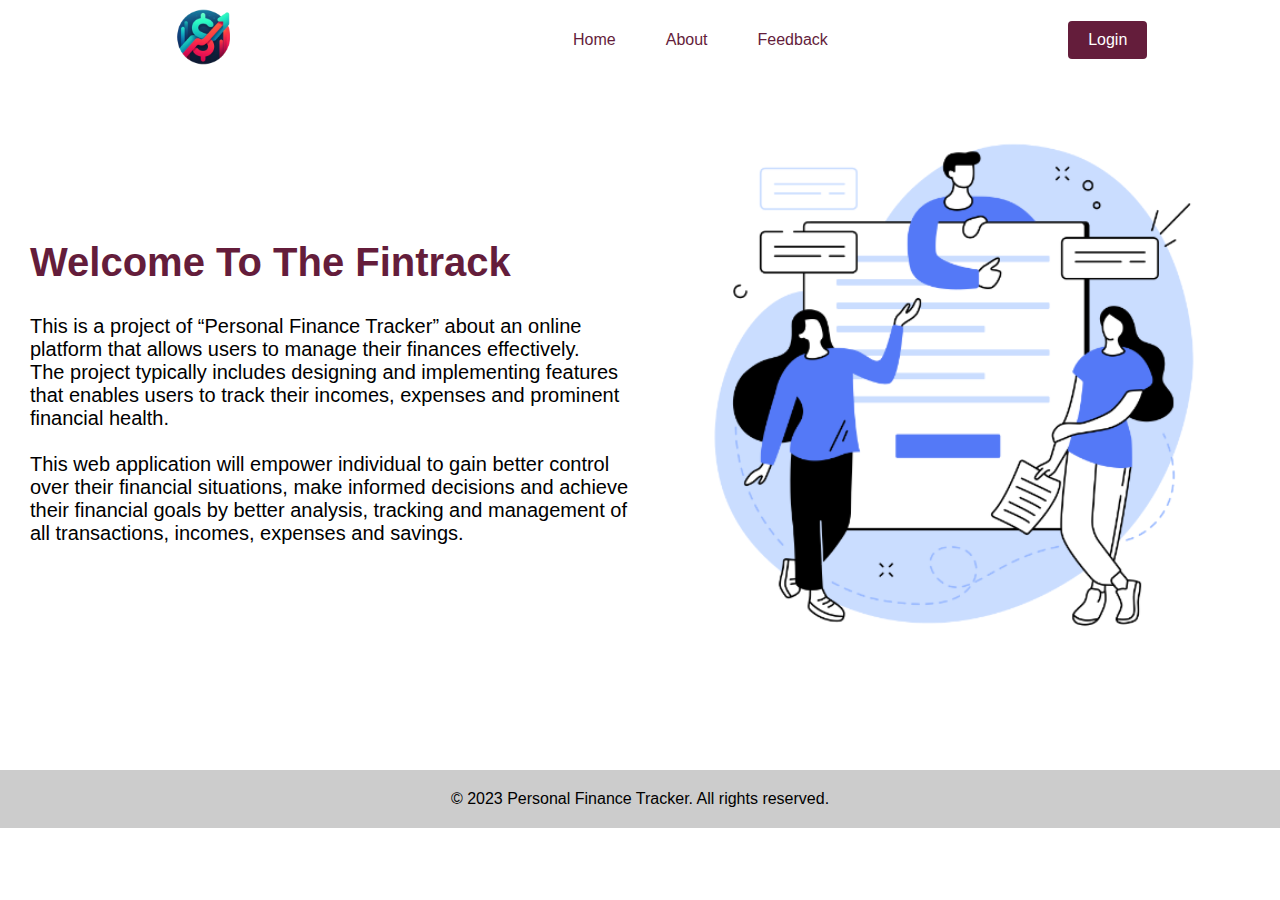
<file: Landing Page/about.html>
<!DOCTYPE html>
<html lang="en">

<head>
    <meta charset="UTF-8">
    <meta http-equiv="X-UA-Compatible" content="IE=edge">
    <meta name="viewport" content="width=device-width, initial-scale=1.0">
    <title>fintrack</title>
    <link rel="icon" type="image/x-icon" href="../Images\Favv.png">
    <link rel="stylesheet" href="about.css">
    <link rel="stylesheet" href="../css/general.css">
</head>

<body>
    <header>
        <nav>
            <div class="Anavbar-container">
                <a href="#" class="Alogo"><img id="logo" src="../Images/Logoo.png" alt="Logo">
                <ul class="Anav-links">
                    <li><a href="index.html" class="active">Home</a></li>
                    <li><a href="about.html">About</a></li>
                    <li><a href="Feedback.html">Feedback</a></li>

                </ul>
                <a href="../login page/login-page.html" class="Alogin-button">Login</a>
            </div>
        </nav>
    </header>
    <section>
        <div class="About-container">
            <div id="aboutUs">
                <h1>Welcome To The Fintrack </h1>
                This is a project of “Personal Finance Tracker” about an online platform that allows users to manage their
                finances effectively.<br>
                The project typically includes designing and implementing features that enables users to track their
                incomes, expenses and prominent financial health.<br><br>

                This web application will empower individual to gain better control over their financial situations,
                make informed decisions and achieve their financial goals by better analysis, tracking and management of
                all transactions, incomes, expenses and savings.<br>
            </div>
            <div class="About-content">
                <img id="AboutUs-Ui" src="../Images\AboutUi.png" alt="About us">
            </div>
        </div>
    </section>
    <!-- <section id="team">
        <div class="aboutteam">
            <div id="heading">
                Team Members
            </div>
            <div class="MembersImage">
                <div class="box">
                    <div  id = "raj" class="person" >
                    
                    </div>
                    
                </div>
                <div class="box">
                    <div id="somil" class="person">
                        
                    </div>
                    Somil Rathore
                </div>
                <div class="box">
                    <div id="mayank" class="person">
                       
                    </div>
                    Mayank Digarse
                </div>
                <div class="box">
                    <div id="neha" class="person">
                        
                    </div>
                    Neha Tomar
                </div>

            </div>
        </div>
    </section>
   -->
    <footer>
        <div id="Afooter">
            &copy; 2023 Personal Finance Tracker. All rights reserved.
        </div>
    </footer>
</file>
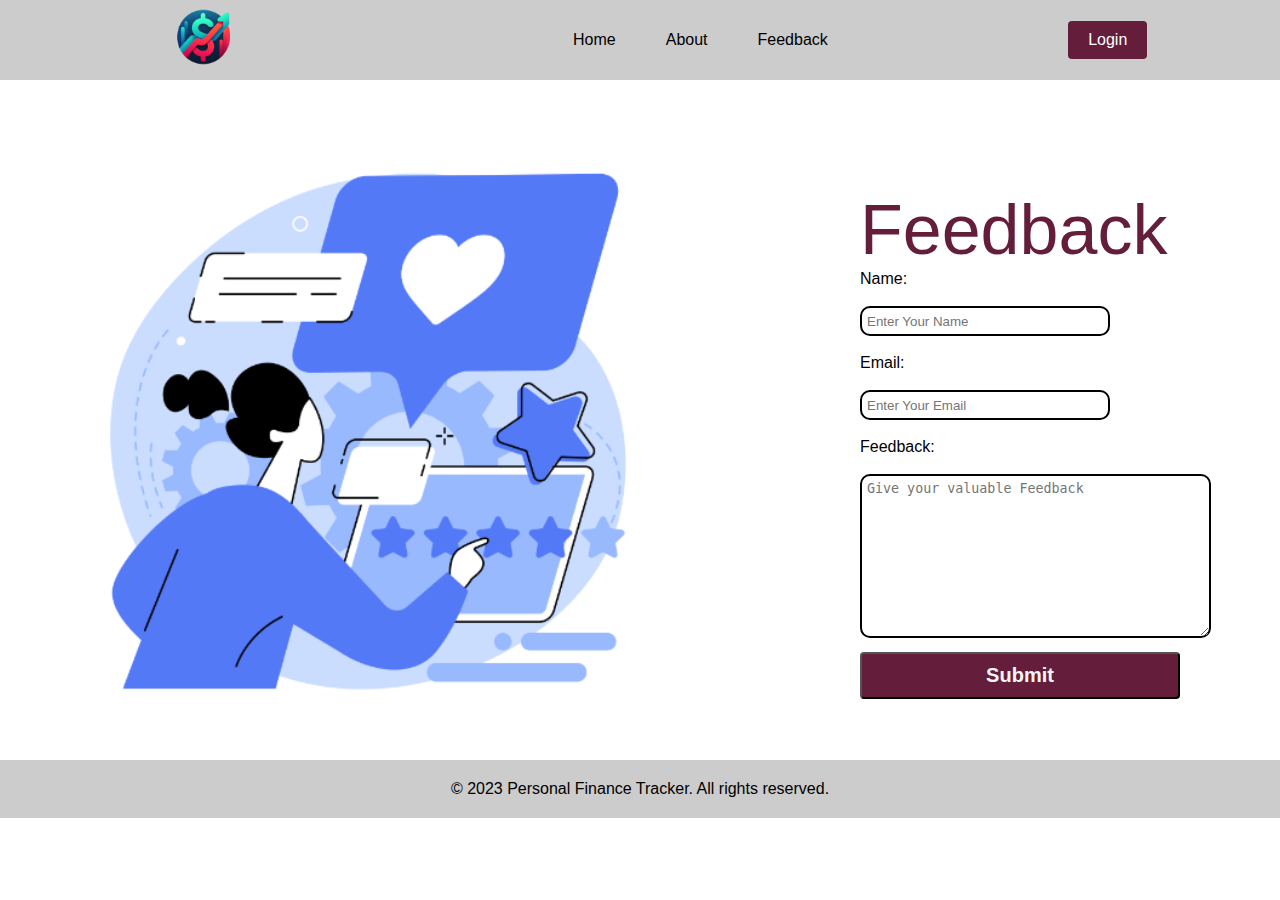
<file: Landing Page/Feedback.html>
<!DOCTYPE html>
<html lang="en">
<head>
    <meta charset="UTF-8">
    <meta http-equiv="X-UA-Compatible" content="IE=edge">
    <meta name="viewport" content="width=device-width, initial-scale=1.0">
    <title>fintrack</title>
  <link rel="icon" type="image/x-icon" href="../Images/Favv.png">
    <link rel="stylesheet" href="Feedback.css">
    <link rel="stylesheet" href="../css/general.css">
</head>
<body>
    <header>
        <nav>
          <div class="Fnavbar-container">
            <a href="#" class="Alogo"><img id="logo" src="../Images/Logoo.png" alt="Logo">
            <ul class="Fnav-links">
              <li><a href="../Landing Page/index.html" class="active">Home</a></li>
              <li><a href="../Landing Page/about.html">About</a></li>
              <li><a href="#">Feedback</a></li>
            </ul>
            <a href="../login page/login-page.html" class="Flogin-button">Login</a>
          </div>
        </nav>
      </header>
      <section>
        <div class="Feedack-container">
            <div class="fcontent" >
              <img id="uiimage"src="..\Images\Feedbackimage.png" alt="Give Feedback">
            </div>
            <div id="feedback">
                <p>Feedback</p> 
                <form action="">
                <label for=" Name" >Name:</label><br><br>
                    <input class="input" type="text" placeholder="Enter Your Name" name="Name">
                    <br><br>
                <label for=" Email" >Email:</label><br><br>
                    <input class="input" type="email" placeholder="Enter Your Email" name="Email">
                    <br><br>
                <label for=" message" >Feedback:</label><br> <br>
                    <textarea   id="message"  name="message"  placeholder="Give your valuable Feedback" cols="40" rows="10"></textarea>
                    <br>
                    <button class="Fcta-button" type="submit">Submit</button>
               </form>
            </div>
        </div>
    </section>
    <footer>
        <div id="Ffooter">
        &copy; 2023 Personal Finance Tracker. All rights reserved.
      </div>
      </footer>
</body>
</html>
</file>
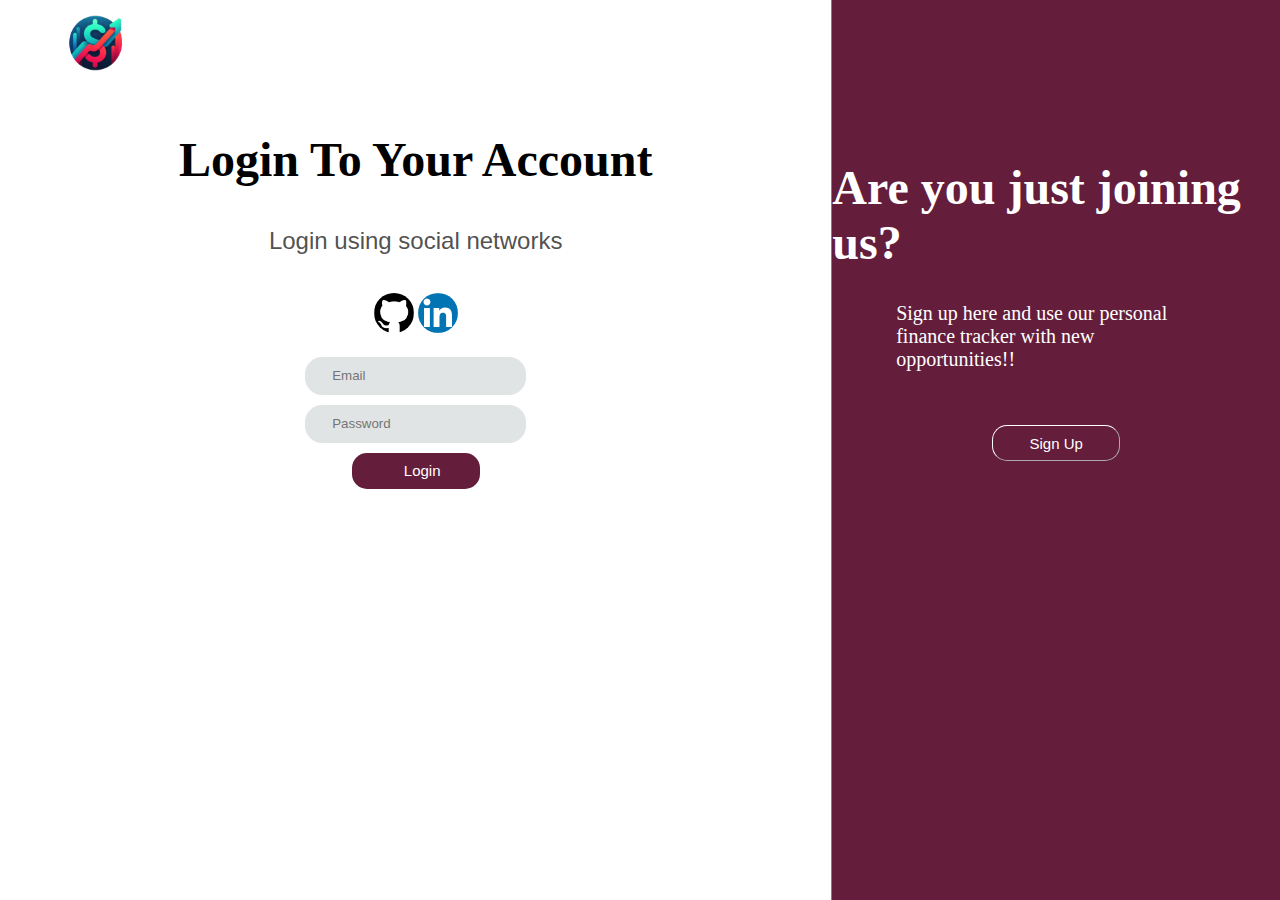
<file: login page/login-page.html>
<!DOCTYPE html>
<html lang="en">

<head>
    <meta charset="UTF-8">
    <meta name="viewport" content="width=device-width, initial-scale=1.0">
    <title>Login</title>
    <link rel="stylesheet" href="login-page-styles.css">
    <link rel="stylesheet" href="../css/general.css">
    <link rel="icon" type="image/x-icon" href="../Images/Favv.png">
</head>

<body>
    <div class="left-side"> 
        <header>
            <img id="logo" src="../Images/Logoo.png" >
        </header>
        <main>
            <div class="login">
                <div class="login-head">
                    <h2>Login To Your Account</h2>
                </div>
                <div class="login-options">
                    <p>Login using social networks</p><br>
                    <div class="login-links">
                        <a href="../login page/login-page.html"><img src="../Images/git hbu logo.png"></a>
                        <a href="../login page/login-page.html"><img src="../Images/linkedin logo.png"></a>
                    </div>
                </div>
                <div class="login-form">
                    <input type="text" placeholder="Email" id="email">
                    <input type="password" placeholder="Password" id="pw">
                    <input type="submit" value="Login" onclick="check()" id="login-btn">
                </div>
            </div>
        </main>
    </div>

    <div class="right-side">
        <main>
            <h1>Are you just joining us?</h1>
            <p>Sign up here and use our personal finance tracker with new opportunities!!</p>
            <a href="../signup page/signup.html"><button>Sign Up</button></a>
        </main>
    </div>
</body>
<script src="login-page-script.js"></script>
</html>
</file>
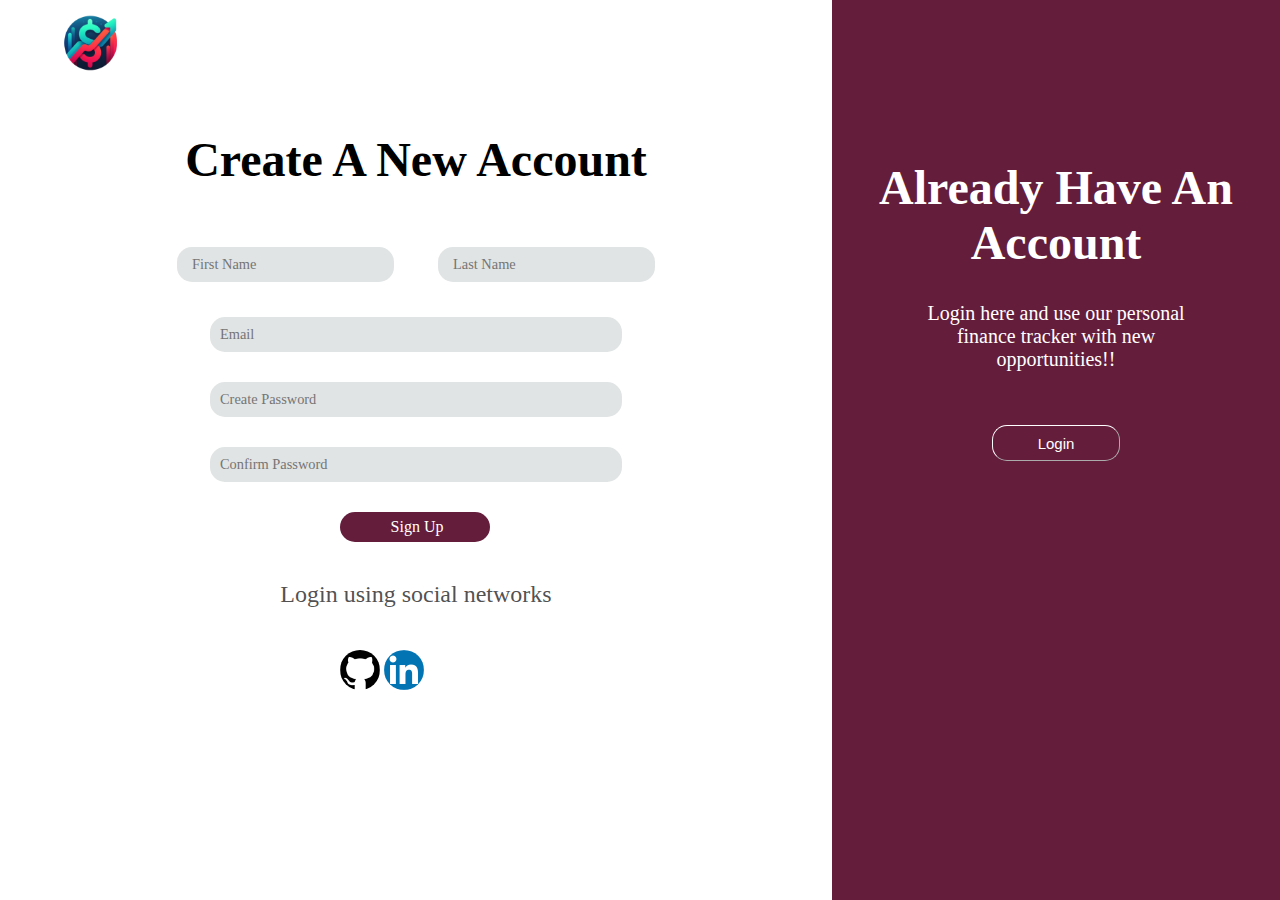
<file: signup page/signup.html>
<!DOCTYPE html>
<html lang="en">

<head>
    <meta charset="UTF-8">
    <meta name="viewport" content="width=device-width, initial-scale=1.0">
    <title>Sign Up Form</title>
    <link rel="stylesheet" href="signup-styles.css">
    
    <link rel="icon" type="image/x-icon" href="../Images/Favv.png">
    <link rel="stylesheet" href="../css/general.css">
</head>

<body>
    <div class="left-side">
        <header>
            <img id="logo" src="../Images/Logoo.png" alt="EcoFyn logo">
        </header>
        <main>
            <div class="signup">
                <div class="signup-head">
                    <h2>Create A New Account</h2>
                </div>
                <div class="signup-form">
                    <div class="full-name">
                        <input type="text" placeholder="First Name" id="firstname" required>
                        <input type="text" placeholder="Last Name" id="lastname" required>
                    </div>
                    <div class="details">
                        <input type="text" placeholder="Email" id="email" required>
                        <input type="password" placeholder="Create Password" id="createpw" required>
                        <input type="password" placeholder="Confirm Password" id="confmpw" required>
                        <input id="rgstr_btn" type="submit" value="Sign Up" onclick="register()"><a href="../login page/login-page.html"></a></input>
                    </div>
                </div>
                <div class="signup-options">
                    <p>Login using social networks</p><br>
                    <div class="signup-links">
                        <a href="../Dashboard/Dashboard.html"><img src="../Images/git hbu logo.png"></a>
                        <a href="../Dashboard/Dashboard.html"><img src="../Images/linkedin logo.png"></a>
                    </div>
                </div>
            </div>
        </main>
    </div>
    <div class="right-side">
        <main>
            <h1>Already Have An Account</h1>
            <p>Login here and use our personal finance tracker with new opportunities!!</p>
            <a href="../login page/login-page.html"><button>Login</button></a>
        </main>
    </div>
    <script src="signup-script.js"></script>
</body>
</html>
</file>
<file: Landing Page/about.css>
* {
    margin: 0;
    padding: 0;
    box-sizing: border-box;
    
  }
  
  body {
    font-family: Arial, sans-serif;
  }
   /* Navbar styles */
   header {
    background-color:#fff;
    color: #641d3b;
    padding: 20px;
  
  }

  .Anav-links{
    display: flex;
    justify-content: space-around;
    }

  #logo {
  width: 150px;
  height: 90px;
  margin-top: -2px;
  border: none;
  border-radius: 80%;
}

  .Anav-links li a{
    text-decoration: none;
  color: #641d3b;
  border: none;
  padding-left: 15px;
  padding-right: 15px;
  padding-bottom: 5px;
  }

  .Anav-links li a:hover{
    border-bottom: 2px solid #641d3b;
    border-top: none;
  
  }
  

  .Anavbar-container {
    display: flex;
    align-items: center;
    justify-content: space-around;
    height: 40px;
    
}
  .Alogo img{
    
    width: 250px;
    height: 60px;
  }

  
  .Anav-links li {
    display: inline-block;
    margin-left: 20px;
  }
  
  .Anav-links li a {
    text-decoration: none;
    color: #641d3b;
  }
  
  .Alogin-button {
    text-decoration: none;
    color: #fff;
    background-color: #641d3b;
    padding: 10px 20px;
    border-radius: 4px;
  }

  /* section About Us   */
.About-container{
    display: flex;
 padding: 20px;

 
}
h1{
    color: #641d3b;
    margin: 10px 0 30px 0;
}

#aboutUs{
    width: 800px;
    height: 650px;
 font-size: 20px;
 padding: 130px 10px 0px 10px;

}
.About-content{
    width: 800px;
    height: 650px;
    text-align: center;
   

}
#AboutUs-Ui
{   width: 90%;
   
}

/* Section about the Team */
#team{
    background-color: #bfefff ;
}
.aboutteam
{ 
    display :flex;
    flex-direction:column;
    align-items: center;
    align-content:center;
    margin-top: 50px;
    padding: 30px;




}
#heading{
   
    text-align: center;
    font-size: 45px;
    font-weight: 500;
    margin-top: 50px 0px 10px 0px;
    color:#007bff;
}
.MembersImage{

    width: 1000px;
    height: 400px;
    display: flex;
    align-items: center;
    justify-content: space-around;
}
.box
{
    width: 200px;
    height: 200px;
    display: flex;
    flex-direction: column;
    align-items: center;
    justify-content: space-evenly;
    text-align: center;
    font-size: 20px;
    font-weight: 400;
}
.person{
    width: 150px;
    height: 150px;
  
    border:2px dotted black;
    border-radius: 50%;
}


  /* footer */
  #Afooter
{
    background-color:#cccccc;
padding: 20px;
text-align: center;
color: black;
}

#raj{
  background-image: url(../Images/Photo_0801CS211072_BT_CS_RAJGUPTA.png);
   background-size: 148px 160px;
}

#somil{
  background-image: url(../Images/sharpen_WhatsApp_Image_2023-02-04_at_07.43.56.jpeg );
  background-size: 148px 160px;
}

#mayank{
  background-image: url(../Images/WhatsApp\ Image\ 2023-06-26\ at\ 17.50.32.jpeg );
  background-size: 148px 160px;
}

#neha{
  background-image: url(../Images/Screenshot\ \(394\).png );
  background-size: 148px 160px;
}
</file>
<file: css/general.css>
.right-side main button{
    width: 10vw;
    height: 4vh;
    color:white;
    border-color: white;
    border-width: 1px;
    background-color: #641d3b;
    border-radius: 15px;
    font-family: 'Trebuchet MS', 'Lucida Sans Unicode', 'Lucida Grande', 'Lucida Sans', Arial, sans-serif;
    font-size: 15px;
}

.right-side{
    width: 35%;
    height: 100vh;
    background-color:#641d3b;
}

.right-side main{
    display: flex;
    flex-direction: column;
    margin: 10vw auto auto auto;
}

.right-side main h1{
    align-self: center;
    font-size: 3rem;
    color: white;
}

.right-side main p{
    font-size: 20px;
    width: 25vw;
    margin: auto auto 6vh auto;
    color: white;
}

.right-side main a{
    align-self: center;
}

.right-side main a:hover button {
    background-color: white;
    color:#641d3b;
    
}
</file>
<file: Landing Page/Feedback.css>
* {
    margin: 0;
    padding: 0;
    box-sizing: border-box;
    
  }
  
  body {
    font-family: Arial, sans-serif;
  }
   /* Navbar styles */
   header {
    background-color:#cccccc;
    color: black;
    padding: 20px;
  
  }

  #logo {
    width: 150px;
    height: 90px;
    margin-top: -2px;
    border: none;
    border-radius: 80%;
  }

  .Fnav-links{
    display: flex;
    justify-content: space-around;
    
    }
  
  .Fnavbar-container {
    display: flex;
    align-items: center;
    justify-content: space-around;
    height: 40px;
    
}
  .Flogo img{
    
    width: 230px;
    height: 60px;
  }

  
  .Fnav-links li {
    display: inline-block;
    margin-left: 20px;
  }
  
  .Fnav-links li a {
    text-decoration: none;
    color: black;
    border: none;
    padding-left: 15px;
    padding-right: 15px;
    padding-bottom: 5px;
  }

  .Fnav-links li a:hover{
    border-bottom: 2px solid #641d3b;
    border-top: none;  
  }
  
  .Flogin-button {
    text-decoration: none;
    color: #fff;
    background-color: #641d3b;
    padding: 10px 20px;
    border-radius: 4px;
  }

  /* section */
  .Feedack-container{
    display: flex;
    justify-content: space-around;
    margin: 10px 20px 20px 20px;

  }
  .fcontent
  {
    width: 800px;
    height: 650px;
    text-align: center;
    
  }
  #uiimage{
    width: 82%;
   
  }

  #feedback {
    width: 500px;
    height: 650px;
  padding: 100px;
 
  }
  
  #feedback p{

    font-size: 70px;
    color: #641d3b;

  }

  .input{
    width: 250px;
    height: 30px;
    border-radius: 10px;
    border: 2px solid black;
    padding: 5px;
  }
  #message{
    border-radius: 10px;
    border: 2px solid black;
    padding: 5px;
  }
  .Fcta-button {
    text-decoration: none;
    color: whitesmoke;
    background-color :#641d3b ;
    padding: 10px 20px;
    border-radius: 4px;
    width: 320px;
    font-weight: 600;
    font-size: 20px;
    margin-top: 10px;
  }
/* footer */
#Ffooter
{
    background-color:#cccccc;
padding: 20px;
text-align: center;
color: black;


}
</file>
<file: login page/login-page-styles.css>
body{ margin: 0;
    padding: 0;
    display: flex;
    flex-direction: row;
}

#logo {
    width: 150px;
    height: 90px;
    margin-top: -2px;
    border: none;
    border-radius: 80%;
  }

.left-side{
    width: 65%;
    height: 100vh;
    /* float: left; */
    border-right: 1px solid gray;
}

.left-side header img{
    margin: 25px auto auto 25px;
    width: 220px;
    height: 60px;
}

.login-options img{
    width: 40px;
    height: 40px;
    border: none;
    border-radius: 50%;
}

.login{
    display: flex;
    flex-direction: column;
}

.login-head{
    align-self: center;
}

.login-head h2{
    font-size: 3rem;
    
}
 
.login-options{
    display: flex;
    flex-direction: column;
    align-self: center;
}

.login-options p{
    font-size: 1.5rem;
    margin: auto auto 20px auto;
    color: rgba(52, 51, 51, 0.866);
    font-family: 'Segoe UI', Tahoma, Geneva, Verdana, sans-serif;
}

.login-links{
    align-self: center;
}

.login hr{
    color: rgb(62, 67, 67, 0.9);
    visibility: 50%;
    width: 15vh;
    margin: 20px auto auto auto;
}

.login-form{
    display: flex;
    flex-direction: column;
    align-self: center;
    margin: 15px auto auto auto;
}

#login-form #login-btn:hover {
    color:#641d3b;
    border-color: #641d3b;
    border-width: 1px;
    background-color:white ;
}

.login-form input{
    background-color: rgb(225, 228, 228);
    height: 4vh;
    width: 15vw;
    font-family: 'Gill Sans', 'Gill Sans MT', Calibri, 'Trebuchet MS', sans-serif;
    border: none;
    border-radius: 17px;
    margin: 5px;
    padding-left: 3vh;
}

.login-form input:hover,
.login-form input:active{
    background-color: white;
    color: #007bff;
    border: 1px solid #007bff;
}

.login-form a{
    margin: 20px auto auto auto;
    align-self: center;
}

#login-btn{
    width: 10vw;
    height: 4vh;
    border-radius: 15px;
    border: none;
    font-family: 'Trebuchet MS', 'Lucida Sans Unicode', 'Lucida Grande', 'Lucida Sans', Arial, sans-serif;
    font-size: 15px;
    margin-left: 52px;
    padding-left: 2vh;
    background-color:#641d3b ;
    color:white;
    
}

#login-btn :hover{
    background-color: white;
    color: #007bff;
    border: 1px solid #007bff;
}
</file>
<file: signup page/signup-styles.css>
body{
    margin: 0;
    padding: 0;
    background-color: white;
    display: flex;
    flex-direction: row;
}

#logo {
    width: 150px;
    height: 90px;
    margin-top: -2px;
    border: none;
    border-radius: 80%;
  }

.left-side{
    width: 65vw;
    height: 100vh;
    float: left;
    /* border-right: 2px solid black; */
}

.left-side header img{
    margin: 20px auto auto 20px;
    width: 220px;
    height: 60px;
}


.signup{
    display: flex;
    flex-direction: column;
}

.signup-head{
    align-self: center;
}

.signup-head h2{
    font-size: 3rem;
}

.signup-form{
    align-self: center;
    display: flex;
    flex-direction: column;
    /* justify-items: center; */
}

.full-name{
    align-self: center;
}

.full-name input{
    margin: 20px;
    width: 200px;
    height: 25px;
    padding-left: 15px;
    padding-top: 5px;
    padding-bottom: 5px;
    background-color: rgb(225, 228, 228);
    color: black;
    font-size: 0.9rem;
    border: none;
    border-radius: 15px;
    font-family: 'Times New Roman', Times, serif;
}

.full-name input:hover,
.full-name input:active{
    background-color: aliceblue;
    border: 1px solid #007bff;
    color: #007bff;
}

.details{
    align-self: center;
    display: flex;
    flex-direction: column;

}

.details input{
    width: 400px;
    height: 25px;
    margin: 15px;
    padding-left: 10px;
    padding-top: 5px;
    padding-bottom: 5px;
    background-color: rgb(225, 228, 228);
    color: black;
    font-size: 0.9rem;
    border: none;
    border-radius: 15px;
    font-family: 'Times New Roman', Times, serif;
}

.details input:hover,
.details input:active{
    background-color: aliceblue;
    border: 1px solid #007bff;
    color: #007bff;
}

.details a{
    text-decoration: none;
    color: white;
}

.details button{
    border: none;
    border-radius: 15px;
    width: 150px;
    height: 30px;
    margin-left: 145px;
    font-size: 1rem;
    background-color: #007bff;
    color: white;
}

.details button:hover,
.details button:active{
    color: #007bff;
    background-color: white;
    border: 1px solid #007bff;
}

hr{
    align-self: center;
    width: 100px;
}

.signup-options{
    align-self: center;
}

.signup-links img{
    width: 40px;
    height: 40px;
    border: none;
    border-radius: 50%;
}

.signup-options p{
    font-size: 1.5rem;
    color: rgba(52, 51, 51, 0.866);
}

.signup-links{
    margin-left: 60px;
}

.right-side{
    width: 35vw;
    height: 100vh;
    float: right;
}

.right-side main{
    display: flex;
    flex-direction: column;
    margin: 10vw auto auto auto;
}

.right-side main h1{
    align-self: center;
    font-size: 3rem;
    color: white;
    text-align: center;
}

.right-side main p{
    font-size: 20px;
    width: 25vw;
    align-self: center;
    text-align: center;
    margin: auto auto 6vh auto;
    color: white;
}

.right-side main a{
    align-self: center;
}


.right-side main button:hover,
.right-side main button:active{
    background-color: #641d3b;
    color: white;
    border: 1px solid white;
}

#rgstr_btn{
    border: none;
    border-radius: 15px;
    width: 150px;
    height: 30px;
    margin-left: 145px;
    font-size: 1rem;
    background-color: #641d3b;
    color: white;
}

#rgstr_btn:hover,
#rgstr_btn:active{
    color: #641d3b;
    background-color: white;
    border: 1px solid #641d3b;
}
</file>
